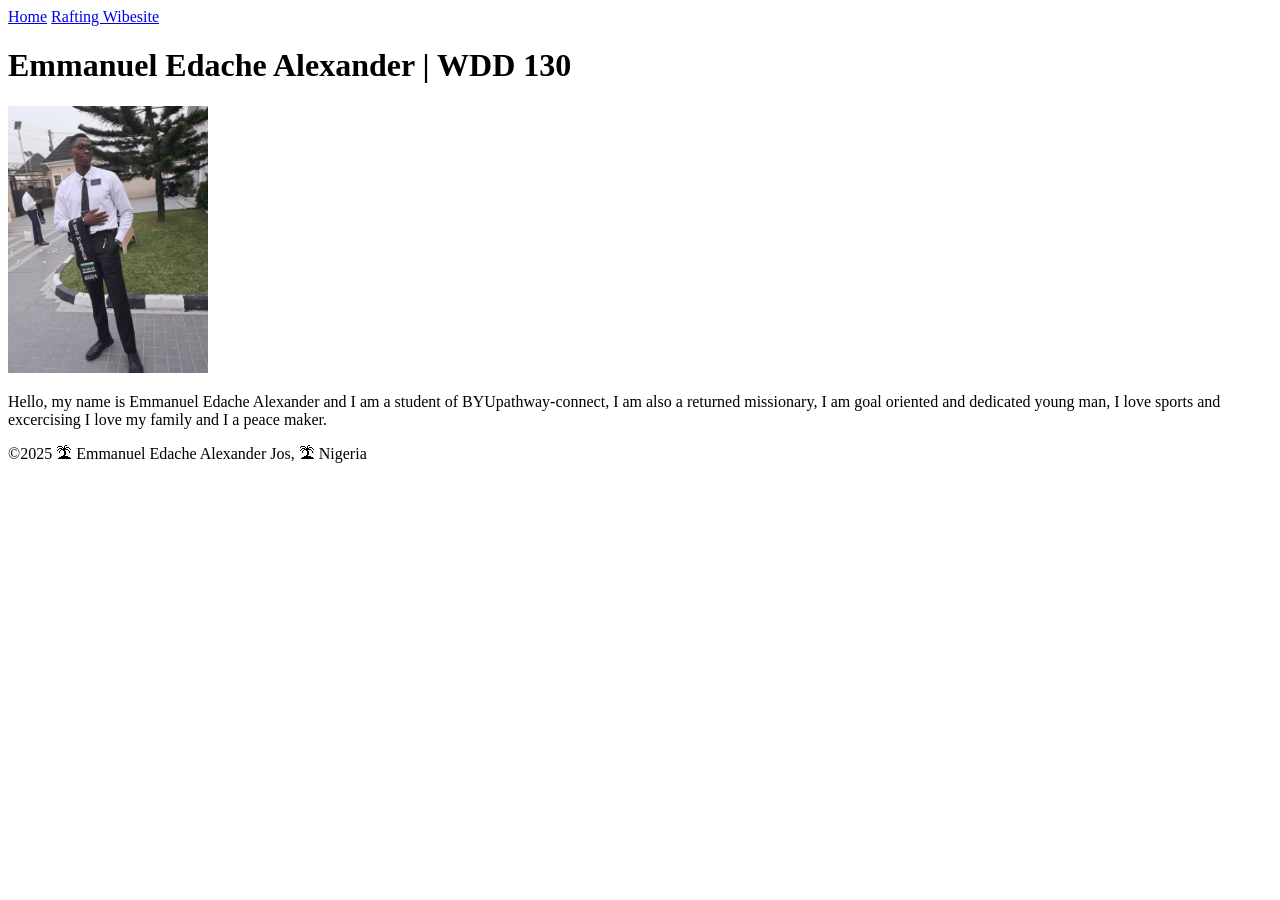
<file: index.HTML>
<!DOCTYPE html>
<html lang="en-US">
    <head>
        <meta charset="utf-8">
        <meta name="viewport" content="width=device-width,initial-scale=1.0">
        <title>Emmanuel Edache exander | WDD 130</title>
    </head>
    <body>
        <header>
            <nav>
                <a href="#">Home</a>
                <a href="wwr/">Rafting Wibesite</a>
            </nav>
        </header>
        <main>
            <h1>Emmanuel Edache Alexander | WDD 130</h1>
            <img src="images/IMG-Emmanuel.png" alt="Hello, my name is Emmanuel Edache Alexander" width="200">
            <p>Hello, my name is Emmanuel Edache Alexander and I am a student of BYUpathway-connect, 
                I am also a returned missionary, I am goal oriented and dedicated young man, I love sports and excercising
                I love my family and I a peace maker.</p>
        </main>
        <footer>
            <p>©2025 🏝 Emmanuel Edache Alexander Jos, 🏝 Nigeria</p>
        </footer>
    </body>
</html>
</file>
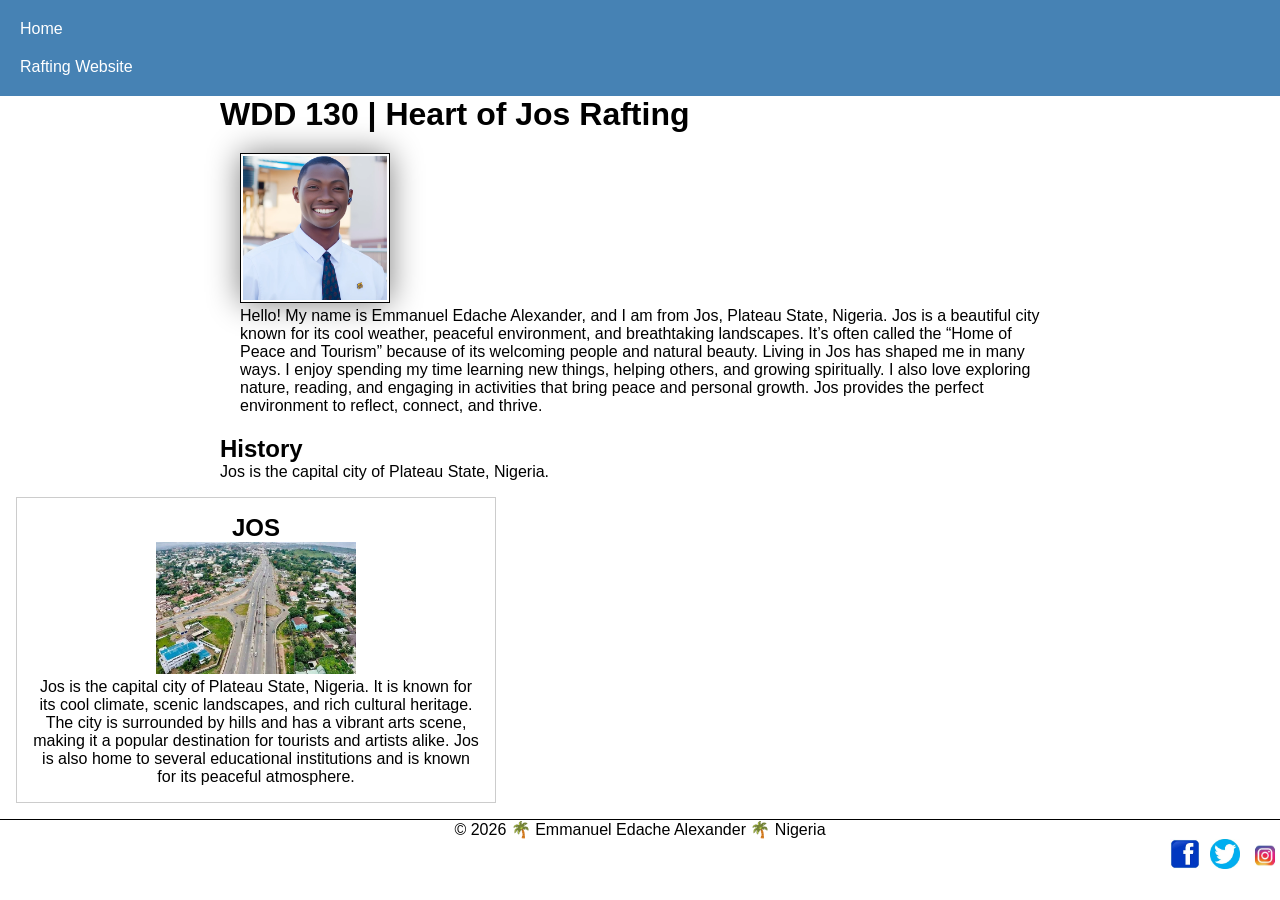
<file: index.html>
<!DOCTYPE html>
<html lang="en-US">

<head>
  <meta charset="utf-8">
  <meta name="viewport" content="width=device-width, initial-scale=1.0">
  <title>WDD 130 | Emmanuel Edache Alexander</title>
  <meta name="description" content="WDD 130 course home page for Emmanuel Edache Alexander.">
  <meta name="author" content="Emmanuel Edache Alexander">
  <link rel="stylesheet" href="styles/styles.css">
</head>

<body>
  <header>
    <nav>
      <a href="#">Home</a>
      <a href="wwr/">Rafting Website</a>
    </nav>
  </header>

  <main>
    <h1>WDD 130 | Heart of Jos Rafting</h1>

    <div class="hero">
      <article>
        <img src="images/profile.webp" alt="Profile picture of Emmanuel Edache Alexander">
        <p> Hello! My name is Emmanuel Edache Alexander, and I am from Jos, Plateau State, Nigeria.
           Jos is a beautiful city known for its cool weather, peaceful environment,
            and breathtaking landscapes. It’s often called the “Home of Peace and Tourism”
             because of its welcoming people and natural beauty. Living in Jos has shaped
              me in many ways. I enjoy spending my time learning new things, helping others,
               and growing spiritually. I also love exploring nature, reading,
                and engaging in activities that bring peace and personal growth.
                 Jos provides the perfect environment to reflect, connect, and thrive. </p>
      </article>
    </div>

    <section>
      <h2>History</h2>
      <p>Jos is the capital city of Plateau State, Nigeria.</p>
    </section>
  </main>

  <aside>
    <h2>JOS</h2>
    <img src="images/jos.webp" alt="A scenic view of Jos city">
    <p> Jos is the capital city of Plateau State, Nigeria. It is known for its cool climate,
       scenic landscapes, and rich cultural heritage. The city is surrounded by hills and has
        a vibrant arts scene, making it a popular destination for tourists and artists alike.
         Jos is also home to several educational institutions and is known for its peaceful atmosphere. </p>
  </aside>

  <footer>
    <p>© 2026 🌴 Emmanuel Edache Alexander 🌴 Nigeria</p>

    <div class="socialmedia">
      <a href="#"><img src="images/facebook.png" alt="Facebook"></a>
      <a href="#"><img src="images/twitter.png" alt="Twitter"></a>
      <a href="#"><img src="images/instagram.png" alt="Instagram"></a>
    </div>
  </footer>
</body>

</html>
</file>
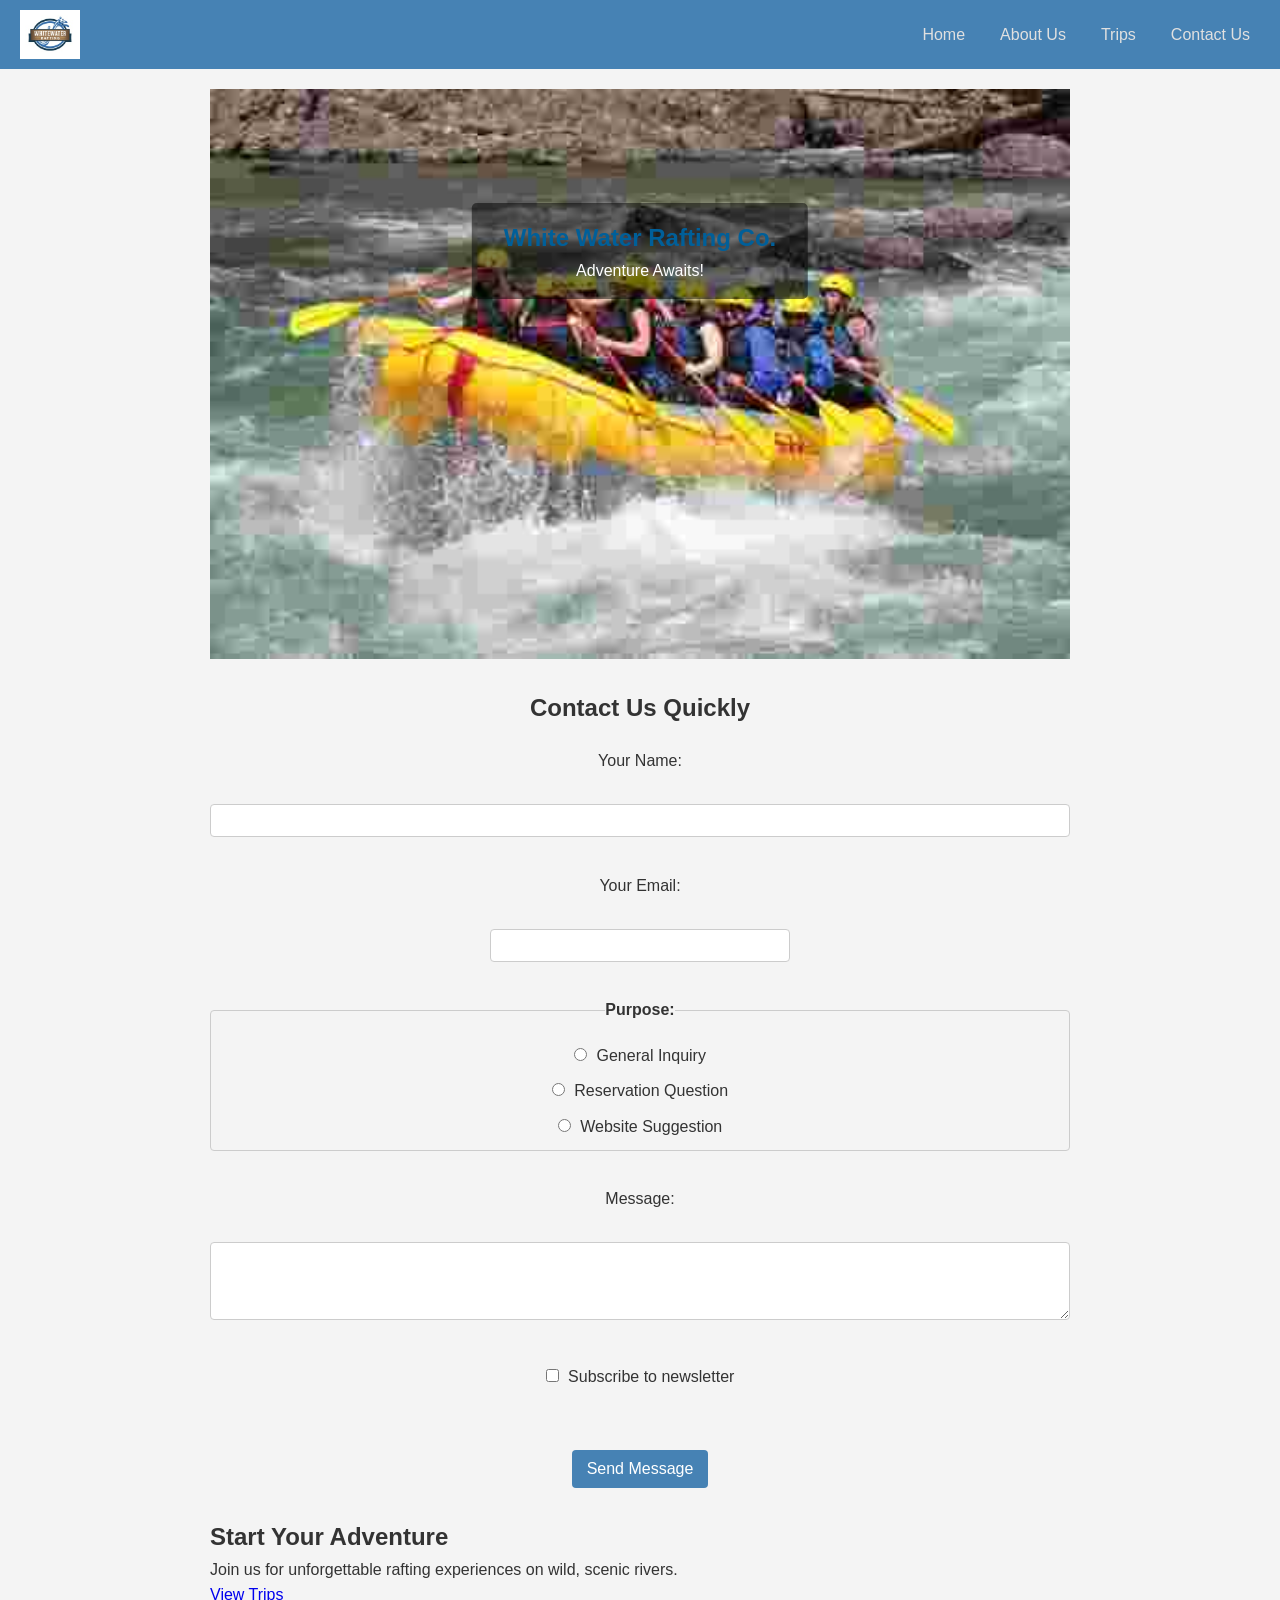
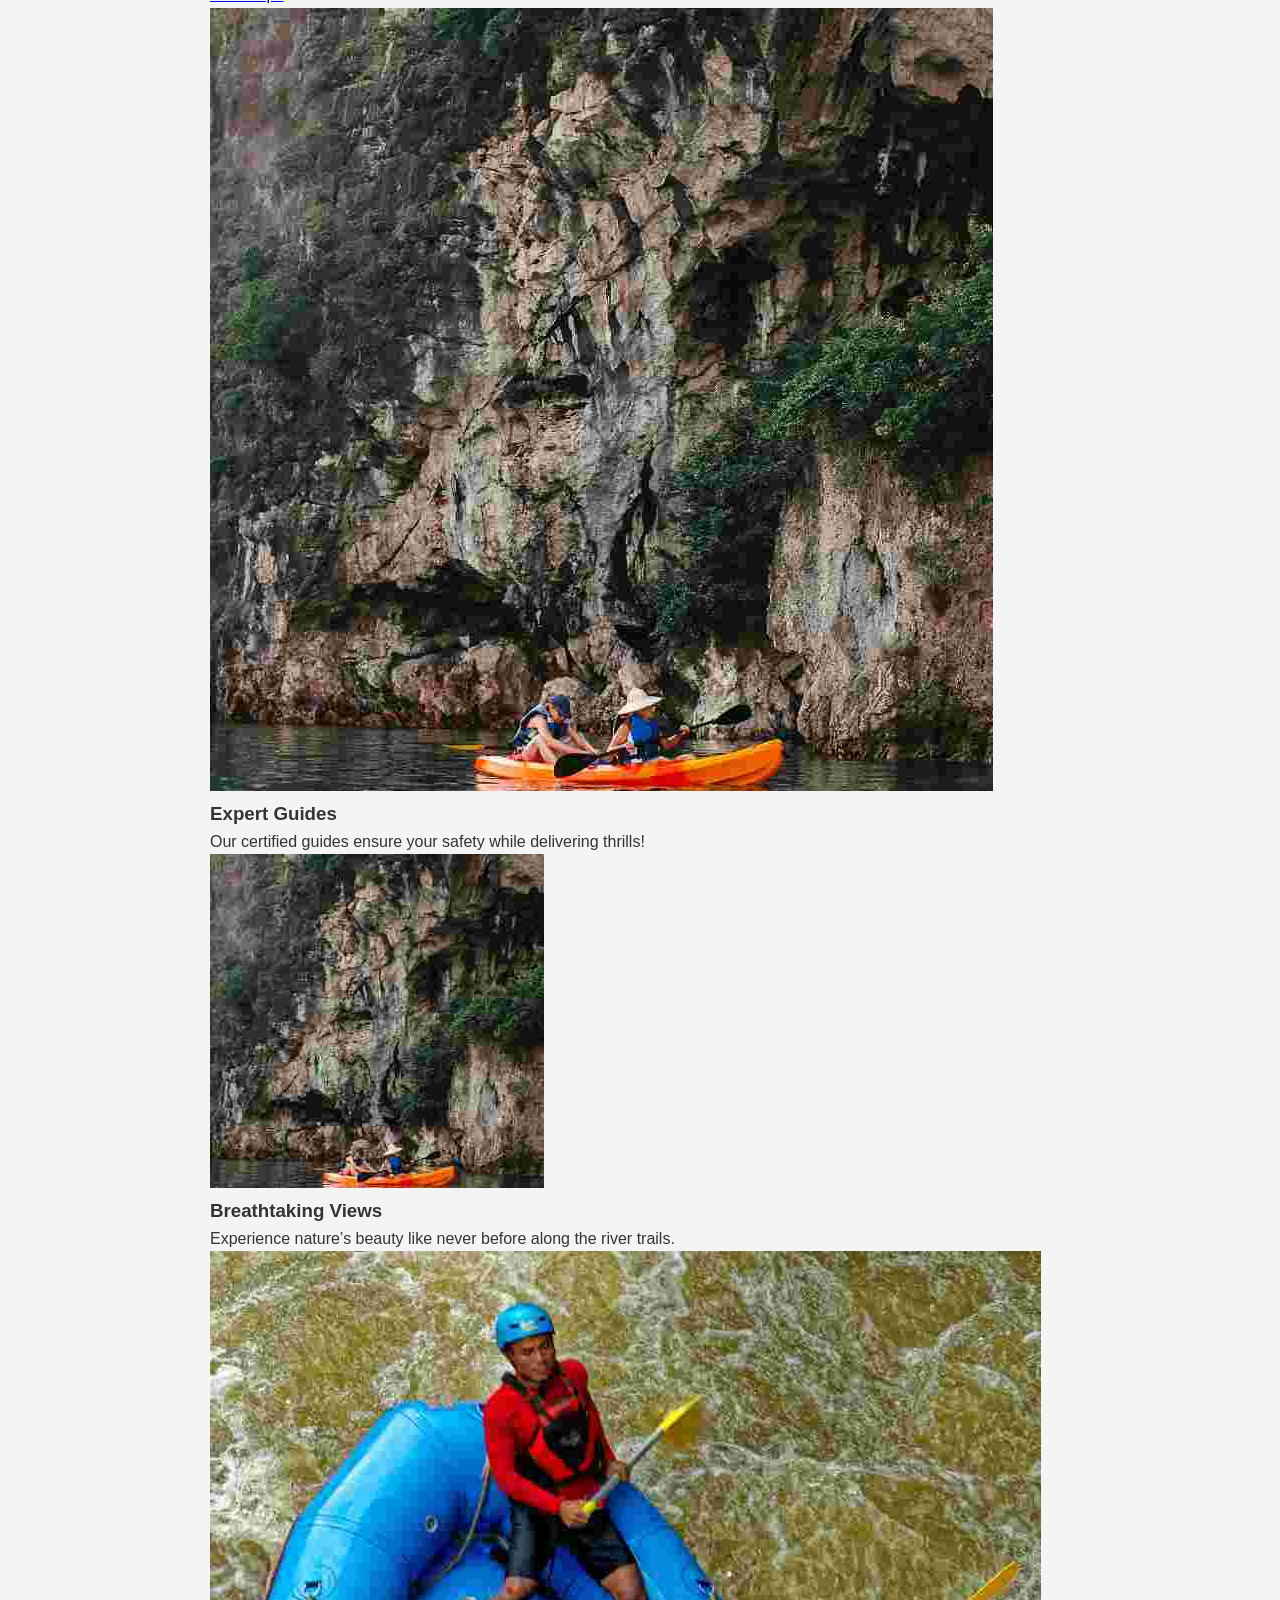
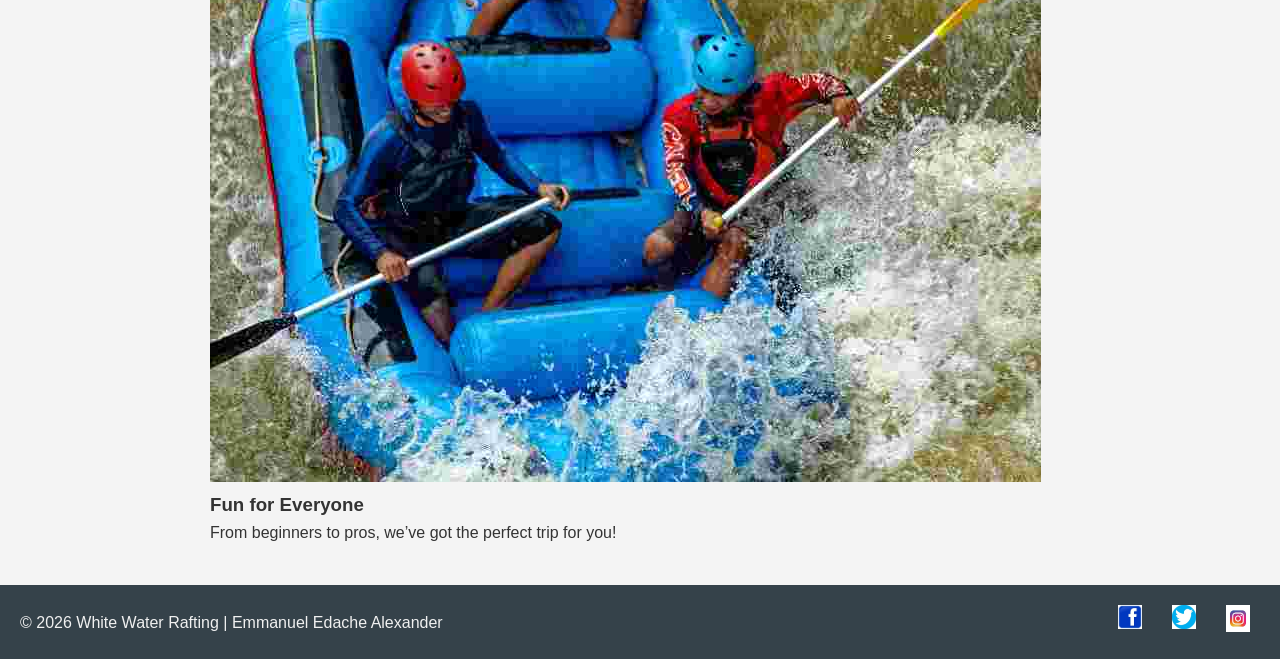
<file: wwr/index.html>
<!DOCTYPE html>
<html lang="en">
<head>
  <meta charset="UTF-8">
  <meta name="description" content="Home page for White Water Rafting Company. Adventure awaits!">
  <meta name="author" content="Emmanuel Edache Alexander">
  <meta name="viewport" content="width=device-width, initial-scale=1.0">

  <!-- FIXED TITLE -->
  <title>Contact Us | White Water Rafting</title>

  <link rel="stylesheet" href="styles/rafting.css">
</head>

<body>
  <header>
    <img src="images/logo.jpg" alt="Rafting Logo">
    <nav>
      <a href="index.html">Home</a>
      <a href="about.html">About Us</a>
      <a href="trips.html">Trips</a>
      <a href="contact.html">Contact Us</a>
    </nav>
  </header>

  <main>
    <!-- HERO -->
    <section class="hero">
      <img src="images/adventure3.jpg" alt="Rafting Adventure">
      <div>
        <h1>White Water Rafting Co.</h1>
        <p>Adventure Awaits!</p>
      </div>
    </section>

    <!-- REQUIRED FORM (FIXED) -->
    <section class="newsletter">
      <h2>Contact Us Quickly</h2>
      <form>
        <label for="name">Your Name:</label><br>
        <input type="text" id="name" name="name" required><br><br>

        <label for="email">Your Email:</label><br>
        <input type="email" id="email" name="email" required><br><br>

        <fieldset>
          <legend>Purpose:</legend>
          <label><input type="radio" id="general" name="purpose" value="General Inquiry" required> General Inquiry</label>
          <label><input type="radio" id="reservation" name="purpose" value="Reservation Question"> Reservation Question</label>
          <label><input type="radio" id="suggestion" name="purpose" value="Website Suggestion"> Website Suggestion</label>
        </fieldset><br>

        <label for="message">Message:</label><br>
        <textarea id="message" name="message" rows="4" required></textarea><br><br>

        <label>
          <input type="checkbox" id="subscribe" name="subscribe">
          Subscribe to newsletter
        </label><br><br>

        <button type="submit">Send Message</button>
      </form>
    </section>

    <!-- CTA -->
    <section class="cta">
      <h2>Start Your Adventure</h2>
      <p>Join us for unforgettable rafting experiences on wild, scenic rivers.</p>
      <a href="trips.html" class="cta-button">View Trips</a>
    </section>

    <!-- GRID INFO -->
    <section class="grid-info">
      <div>
        <img src="images/rafting1.jpg" alt="Rafting Team">
        <h3>Expert Guides</h3>
        <p>Our certified guides ensure your safety while delivering thrills!</p>
      </div>
      <div>
        <img src="images/adventure5.jpg" alt="River Experience">
        <h3>Breathtaking Views</h3>
        <p>Experience nature’s beauty like never before along the river trails.</p>
      </div>
      <div>
        <img src="images/rafting3.jpg" alt="Family Fun">
        <h3>Fun for Everyone</h3>
        <p>From beginners to pros, we’ve got the perfect trip for you!</p>
      </div>
    </section>
  </main>

  <footer>
    <p>&copy; 2026 White Water Rafting | Emmanuel Edache Alexander</p>

    <nav class="socialmedia">
      <a href="#"><img src="images/facebook.png" alt="Facebook"></a>
      <a href="#"><img src="images/twitter.png" alt="Twitter"></a>
      <a href="#"><img src="images/instagram.png" alt="Instagram"></a>
    </nav>
  </footer>
</body>
</html>
</file>
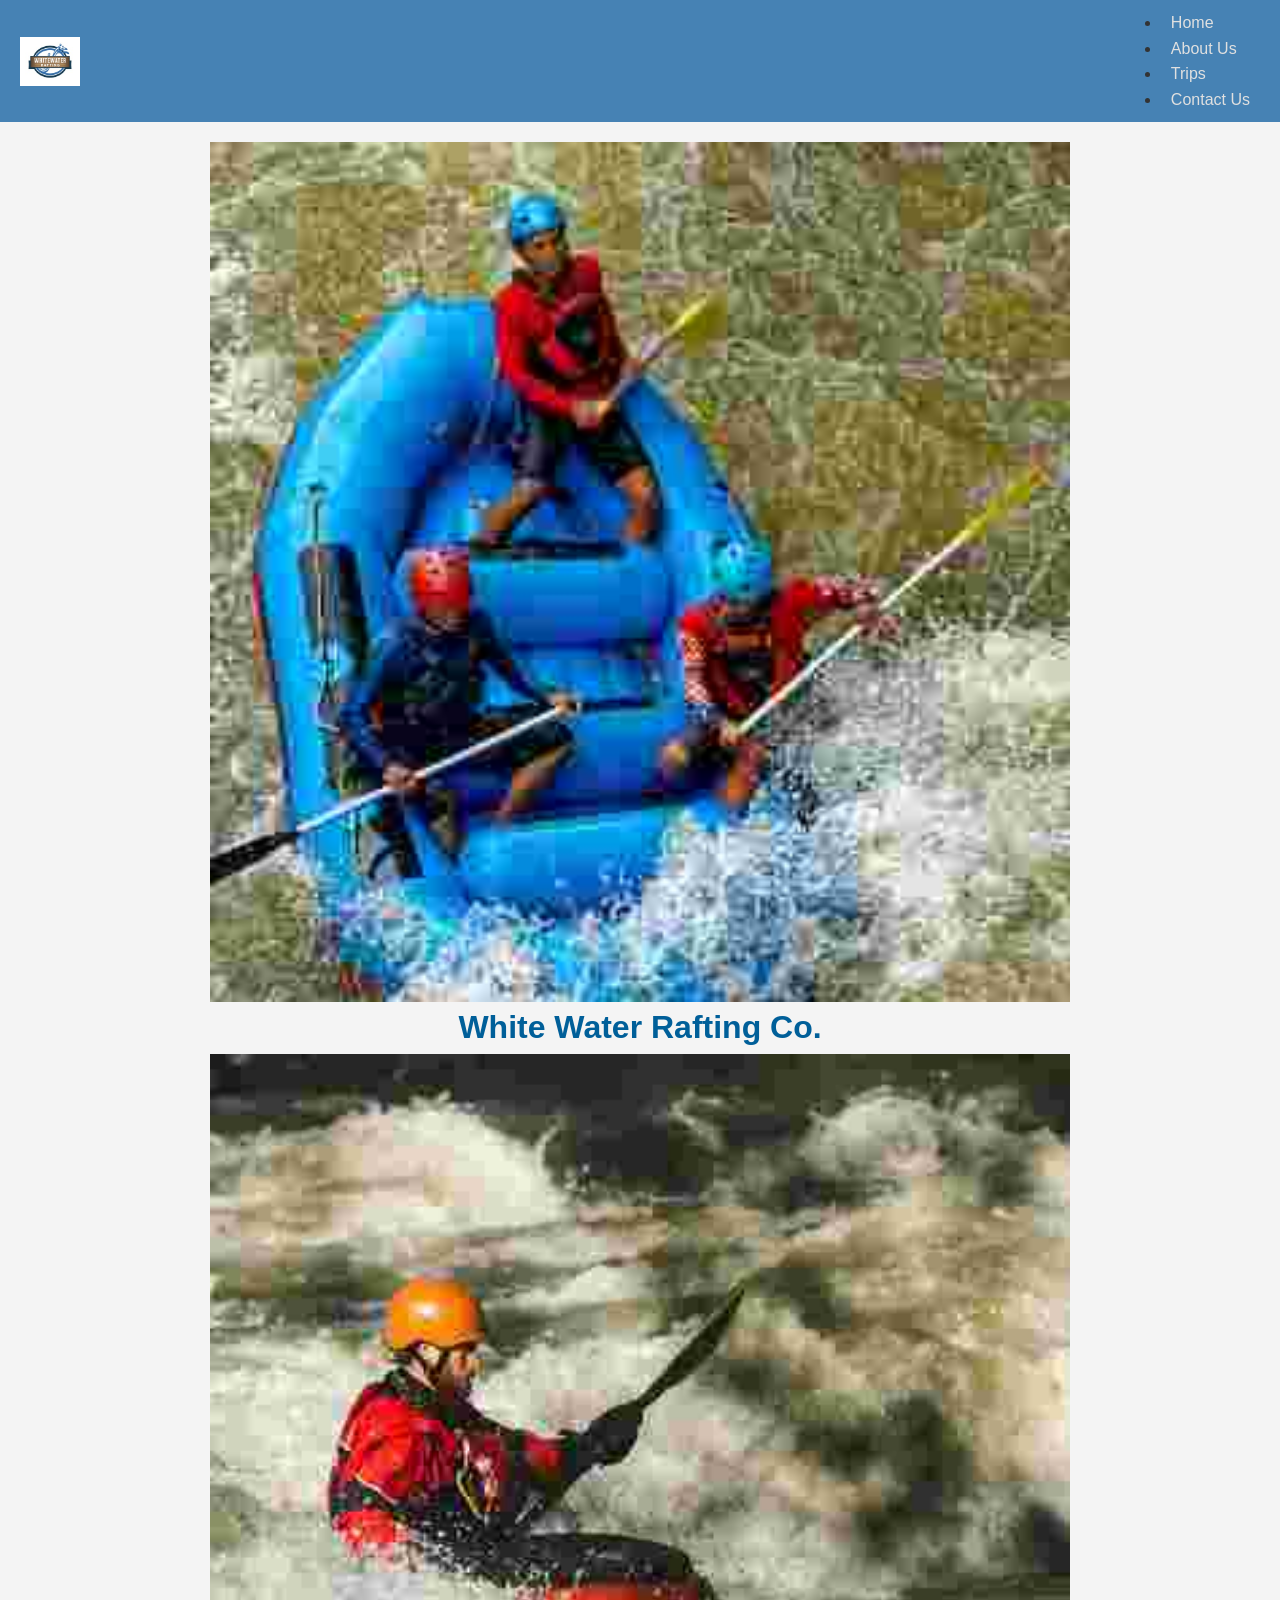
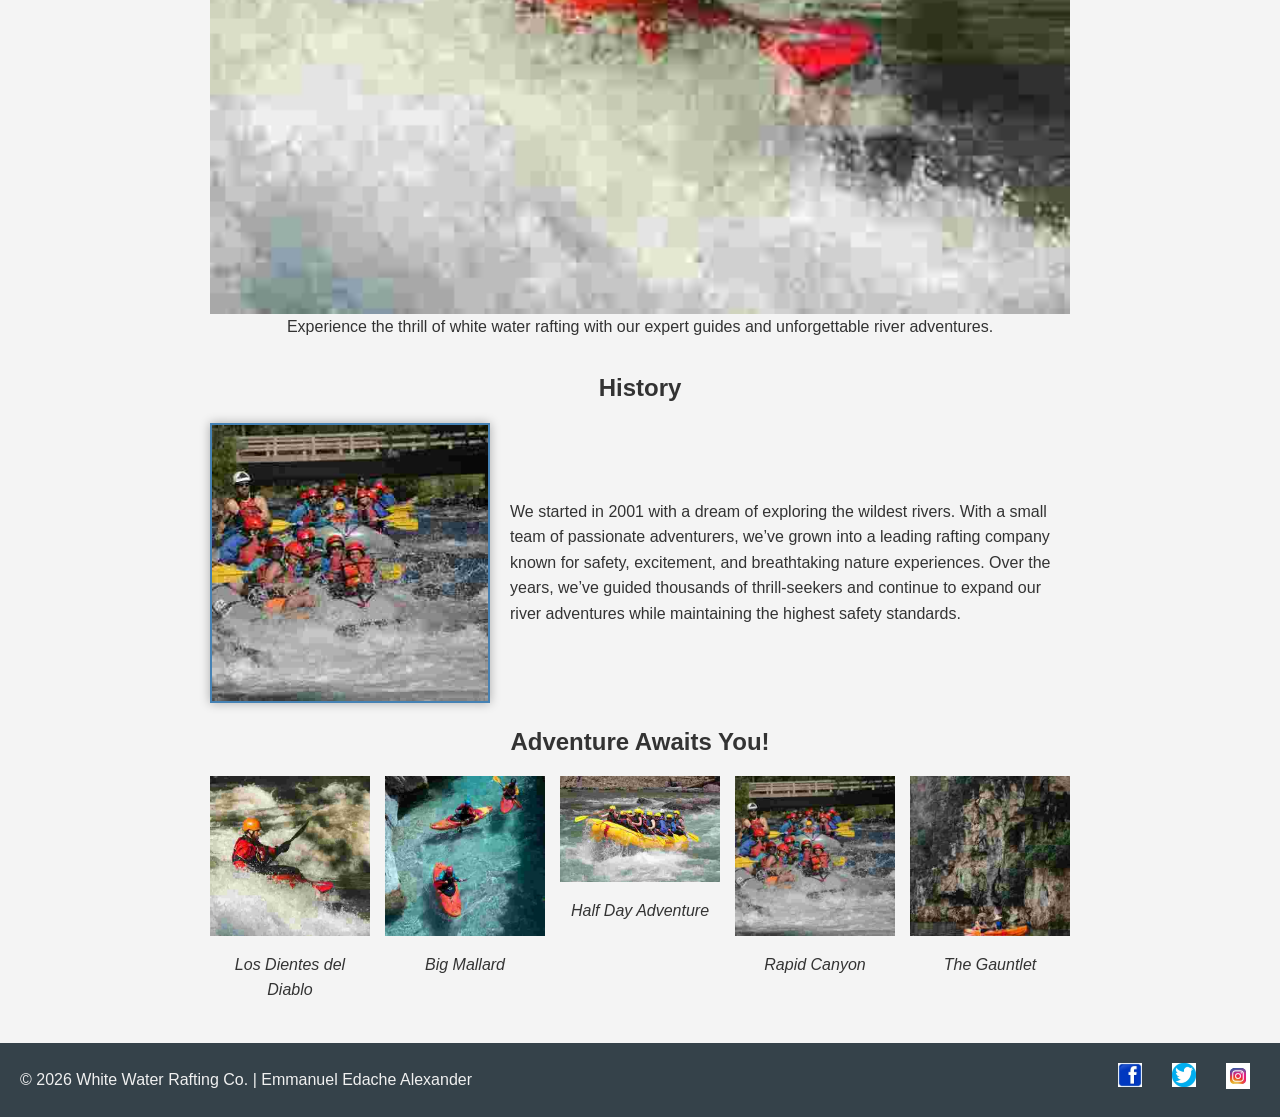
<file: wwr/about.html>
<!DOCTYPE html>
<html lang="en-US">

<head>
  <meta charset="UTF-8">
  <meta name="viewport" content="width=device-width, initial-scale=1.0">

  <title>About Us - White Water Rafting Co.</title>

  <meta name="description"
    content="Learn about White Water Rafting Co., our history, and the exciting adventures we offer on thrilling rivers.">
  <meta name="author" content="Emmanuel Edache Alexander">

  <link rel="stylesheet" href="styles/rafting.css">
</head>

<body>

  <header>
    <img src="images/logo.jpg" alt="Rafting Logo">
    <nav>
      <ul>
        <li><a href="index.html">Home</a></li>
        <li><a href="about.html">About Us</a></li>
        <li><a href="trips.html">Trips</a></li>
        <li><a href="contact.html">Contact Us</a></li>
      </ul>
    </nav>
  </header>

  <main>

    <!-- HERO SECTION -->
    <div class="hero">
      <img src="images/adventure4.jpg" alt="Rafting Experience">
      <h1>White Water Rafting Co.</h1>

      <article>
        <img src="images/adventure1.jpg" alt="Rafting Experience">
        <p>Experience the thrill of white water rafting with our expert guides and unforgettable river adventures.</p>
      </article>
    </div>
    <section class="history">
      <h2>History</h2>
      <div class="history-content">
        <img src="images/history.jpg" alt="Rafting Team">
        <p>We started in 2001 with a dream of exploring the wildest rivers.
          With a small team of passionate adventurers, we’ve grown into a leading rafting
          company known for safety, excitement, and breathtaking nature experiences.
          Over the years, we’ve guided thousands of thrill-seekers
          and continue to expand our river adventures while maintaining the highest safety standards.</p>
      </div>
    </section>

    <!-- ADVENTURES SECTION -->
    <section class="adventures">
      <h2>Adventure Awaits You!</h2>

      <figure>
        <img src="images/adventure1.jpg" alt="Los Dientes del Diablo rafting trip">
        <figcaption>Los Dientes del Diablo</figcaption>
      </figure>

      <figure>
        <img src="images/adventure2.jpg" alt="Big Mallard rafting trip">
        <figcaption>Big Mallard</figcaption>
      </figure>

      <figure>
        <img src="images/adventure3.jpg" alt="Half Day Adventure rafting trip">
        <figcaption>Half Day Adventure</figcaption>
      </figure>

      <figure>
        <img src="images/history.jpg" alt="Rafting Team">
        <figcaption>Rapid Canyon</figcaption>
      </figure>

      <figure>
        <img src="images/adventure5.jpg" alt="The Gauntlet rafting trip">
        <figcaption>The Gauntlet</figcaption>
      </figure>
    </section>

  </main>

  <footer>
    <p>&copy; 2026 White Water Rafting Co. | Emmanuel Edache Alexander</p>

    <nav class="socialmedia">
      <a href="#"><img src="images/facebook.png" alt="Facebook icon"></a>
      <a href="#"><img src="images/twitter.png" alt="Twitter icon"></a>
      <a href="#"><img src="images/instagram.png" alt="Instagram icon"></a>
    </nav>
  </footer>

</body>

</html>
</file>
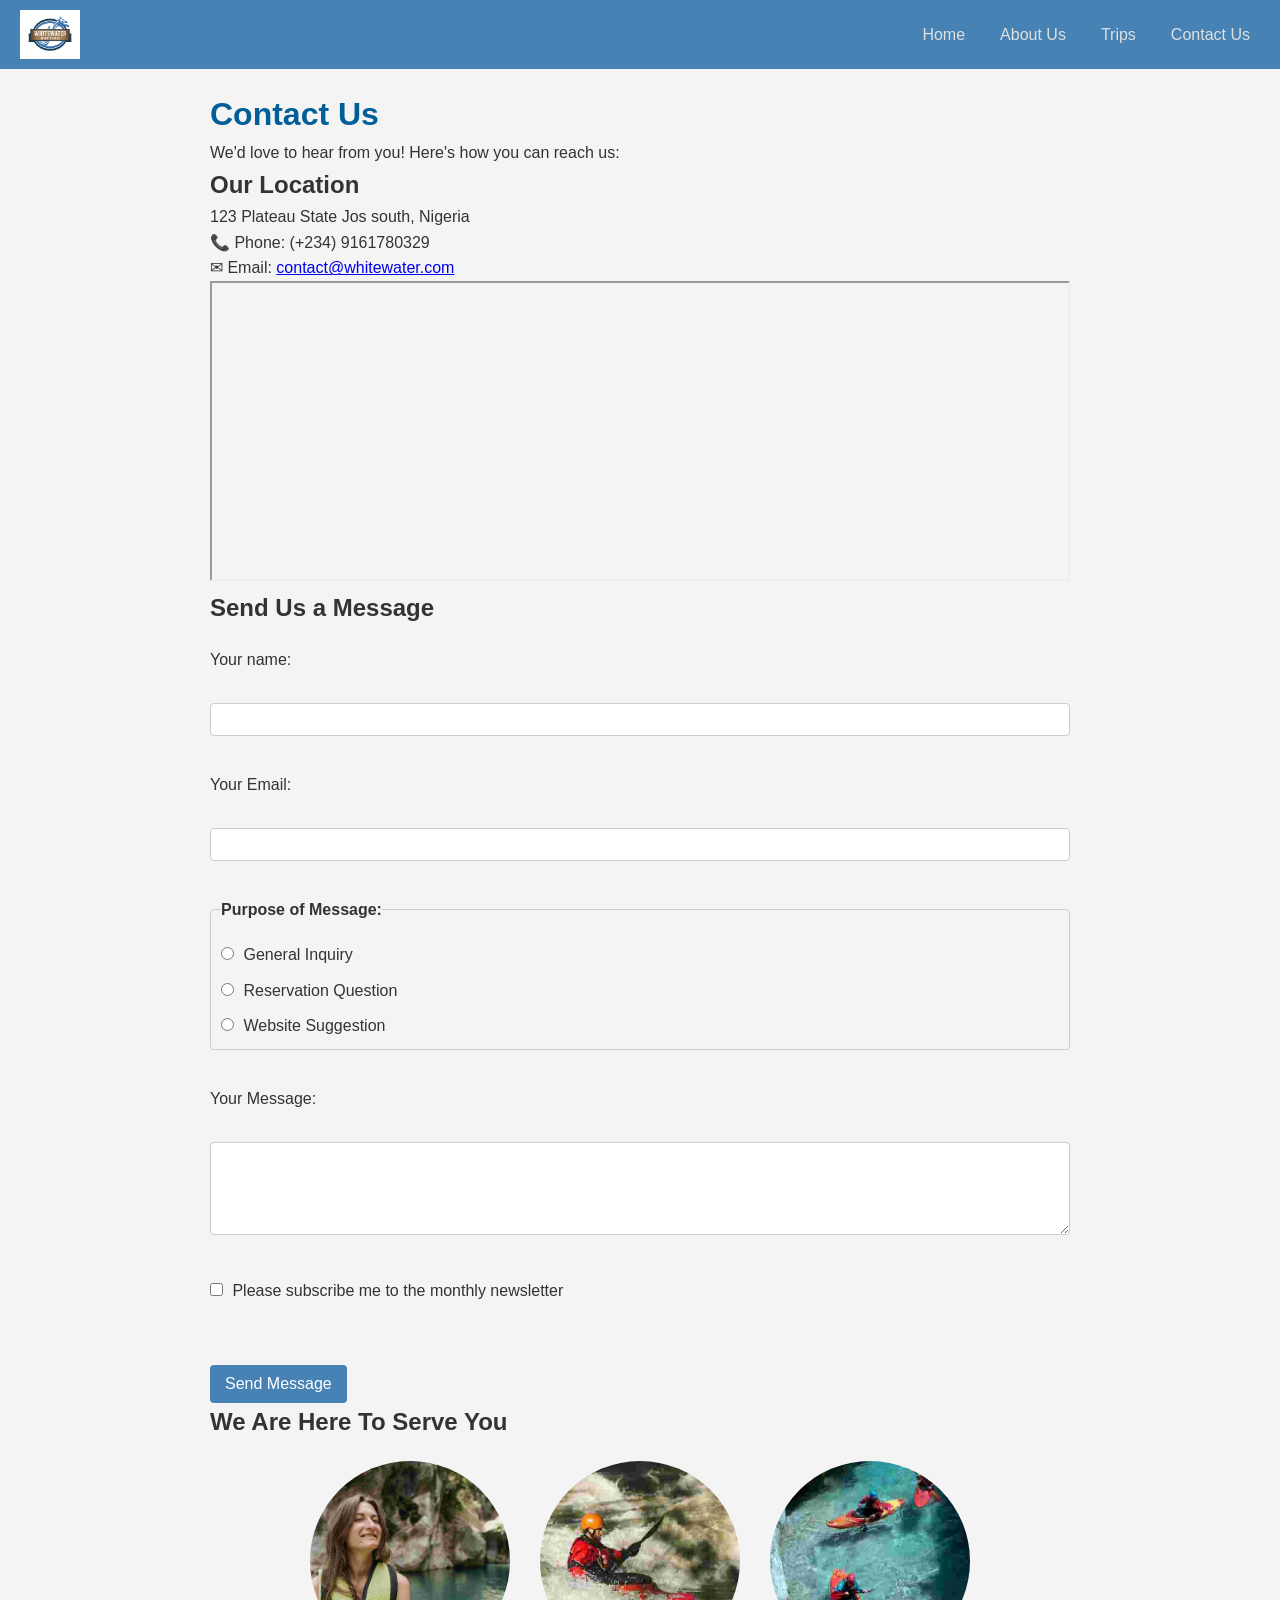
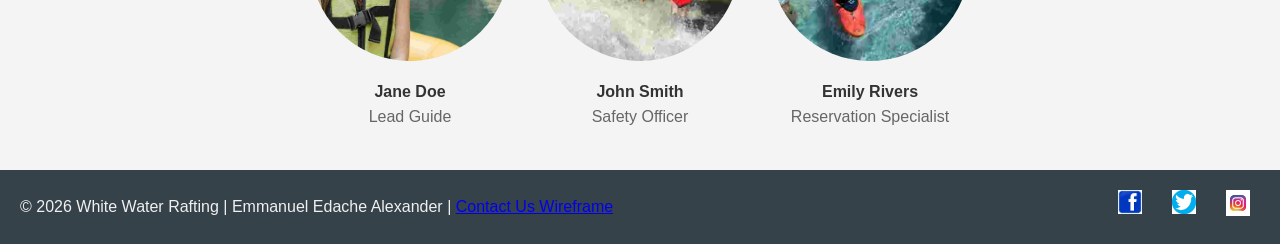
<file: wwr/contact.html>
<!DOCTYPE html>
<html lang="en">

<head>
  <meta charset="UTF-8">
  <meta name="description"
    content="Contact White Water Rafting Co. for reservations, questions, or suggestions. Find our address, phone, email, and a contact form.">
  <meta name="author" content="Emmanuel Edache Alexander">
  <meta name="viewport" content="width=device-width, initial-scale=1.0">
  <title>Contact Us - White Water Rafting</title>
  <link rel="stylesheet" href="styles/rafting.css">
</head>

<body>
  <header>
    <img src="images/logo.jpg" alt="Rafting Site Logo">
    <nav>
      <a href="index.html">Home</a>
      <a href="about.html">About Us</a>
      <a href="trips.html">Trips</a>
      <a href="contact.html">Contact Us</a>
    </nav>
  </header>

  <main>
    <h1>Contact Us</h1>
    <p>We'd love to hear from you! Here's how you can reach us:</p>

    <section>
      <h2>Our Location</h2>
      <p>123 Plateau State Jos south, Nigeria</p>
      <p>📞 Phone: (+234) 9161780329</p>
      <p>✉ Email: <a href="mailto:contact@whitewater.com">contact@whitewater.com</a></p>
      <iframe
        src="https://www.google.com/maps/embed?pb=!1m18!1m12!1m3!1d3971.0123456789!2d8.8901234!3d9.8965432!2m3!1f0!2f0!3f0!3m2!1i1024!2i768!4f13.1!3m3!1m2!1s0x104d123456789abc%3A0xabcdef1234567890!2sJos%2C%20Nigeria!5e0!3m2!1sen!2sng!4v1620000000000!5m2!1sen!2sng"
        width="100%" height="300" allowfullscreen="" loading="lazy"></iframe>
    </section>

    <section>
      <h2>Send Us a Message</h2>
      <form>
        <label for="name">Your name:</label><br>
        <input type="text" id="name" name="name" required><br><br>

        <label for="email">Your Email:</label><br>
        <input type="email" id="email" name="email" required><br><br>

        <fieldset>
          <legend>Purpose of Message:</legend>
          <label><input type="radio" id="general" name="purpose" value="General Inquiry" required> General Inquiry</label>
          <label><input type="radio" id="reservation" name="purpose" value="Reservation Question"> Reservation Question</label>
          <label><input type="radio" id="suggestion" name="purpose" value="Website Suggestion"> Website Suggestion</label>
        </fieldset><br>

        <label for="message">Your Message:</label><br>
        <textarea id="message" name="message" rows="5" required></textarea><br><br>

        <label>
          <input type="checkbox" id="subscribe" name="subscribe">
          Please subscribe me to the monthly newsletter
        </label><br><br>

        <button type="submit">Send Message</button>
      </form>
    </section>

    <section>
      <h2>We Are Here To Serve You</h2>
      <div class="employee-profiles">
        <figure>
          <img src="images/happy-client.jpg" alt="Jane Doe - Lead Guide">
          <figcaption>Jane Doe<br><span>Lead Guide</span></figcaption>
        </figure>
        <figure>
          <img src="images/adventure1.jpg" alt="John Smith - Safety Officer">
          <figcaption>John Smith<br><span>Safety Officer</span></figcaption>
        </figure>
        <figure>
          <img src="images/adventure2.jpg" alt="Emily Rivers - Reservation Specialist">
          <figcaption>Emily Rivers<br><span>Reservation Specialist</span></figcaption>
        </figure>
      </div>
    </section>
  </main>

  <footer>
    <p>
      &copy; 2026 White Water Rafting | Emmanuel Edache Alexander |
      <a href="images/contact-wireframe.png" target="_blank">Contact Us Wireframe</a>
    </p>

    <nav class="socialmedia">
      <a href="#"><img src="images/facebook.png" alt="Facebook"></a>
      <a href="#"><img src="images/twitter.png" alt="Twitter"></a>
      <a href="#"><img src="images/instagram.png" alt="Instagram"></a>
    </nav>
  </footer>
</body>

</html>
</file>
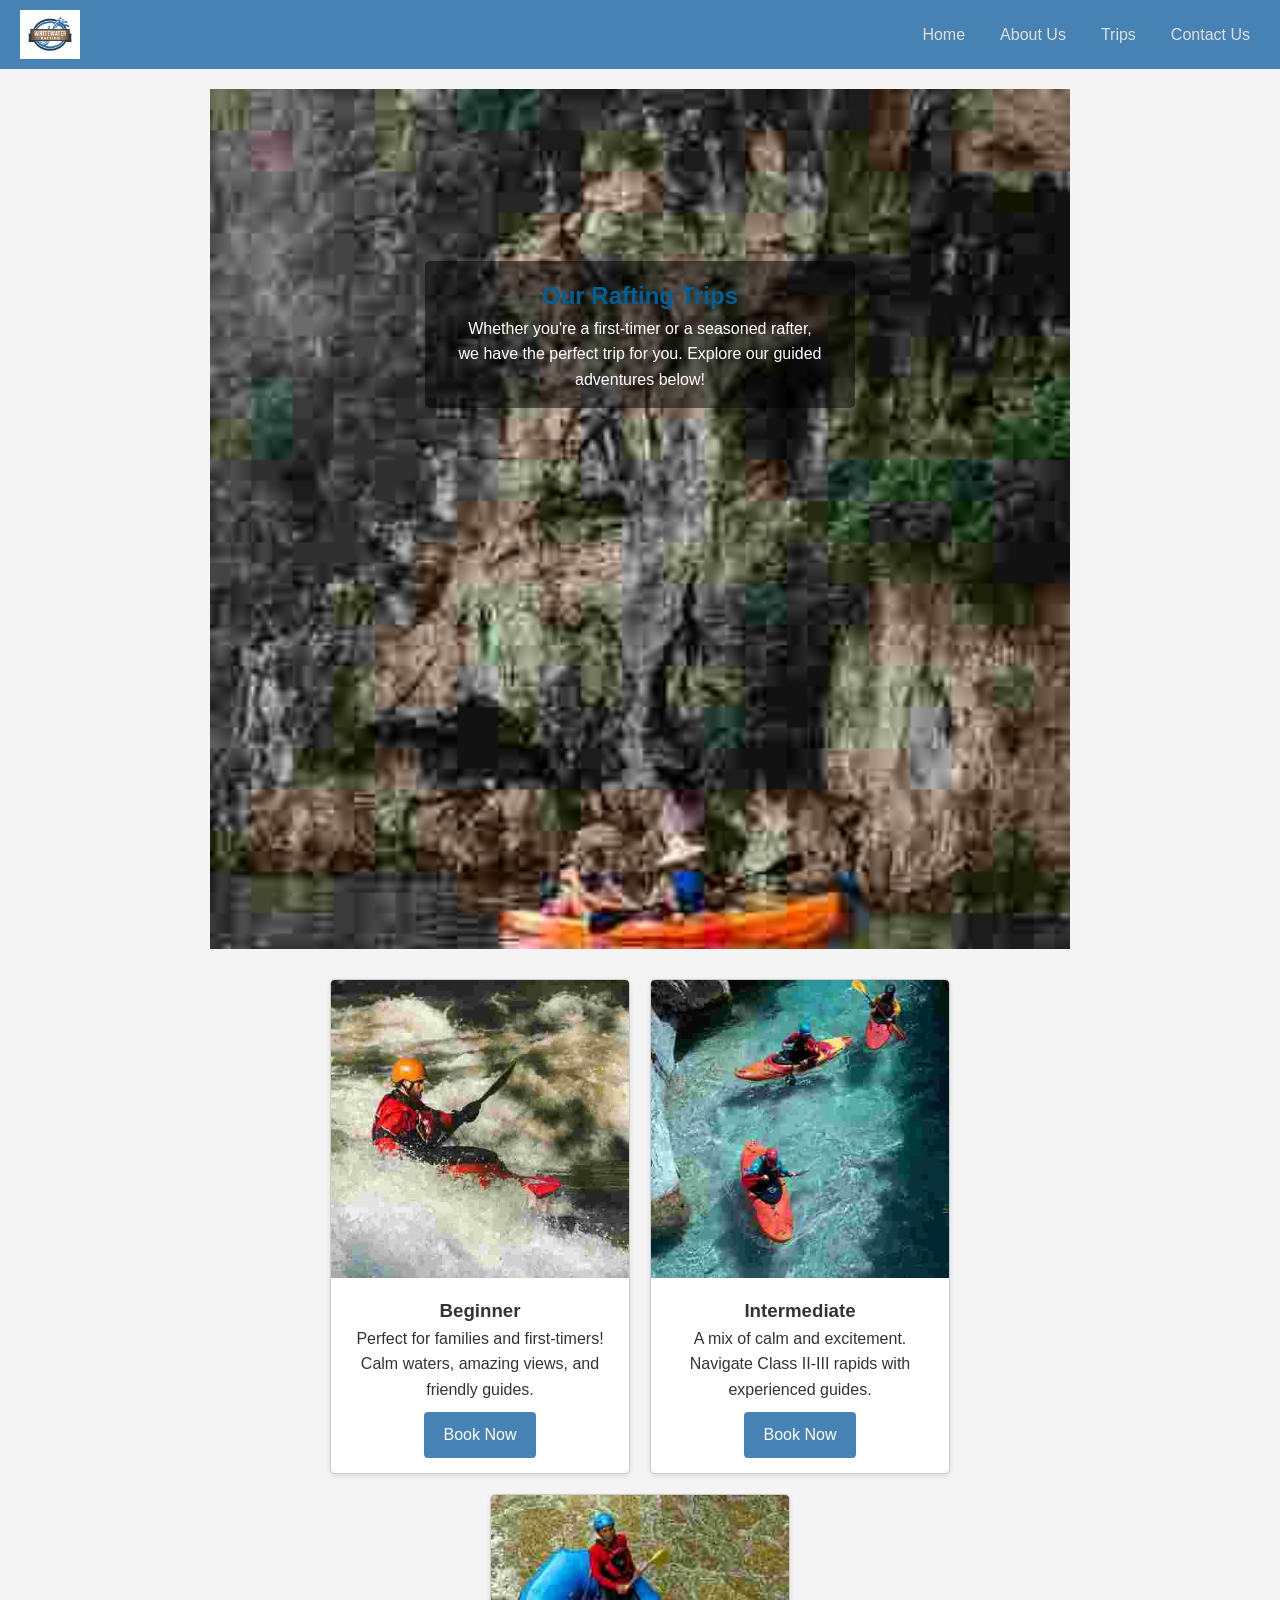
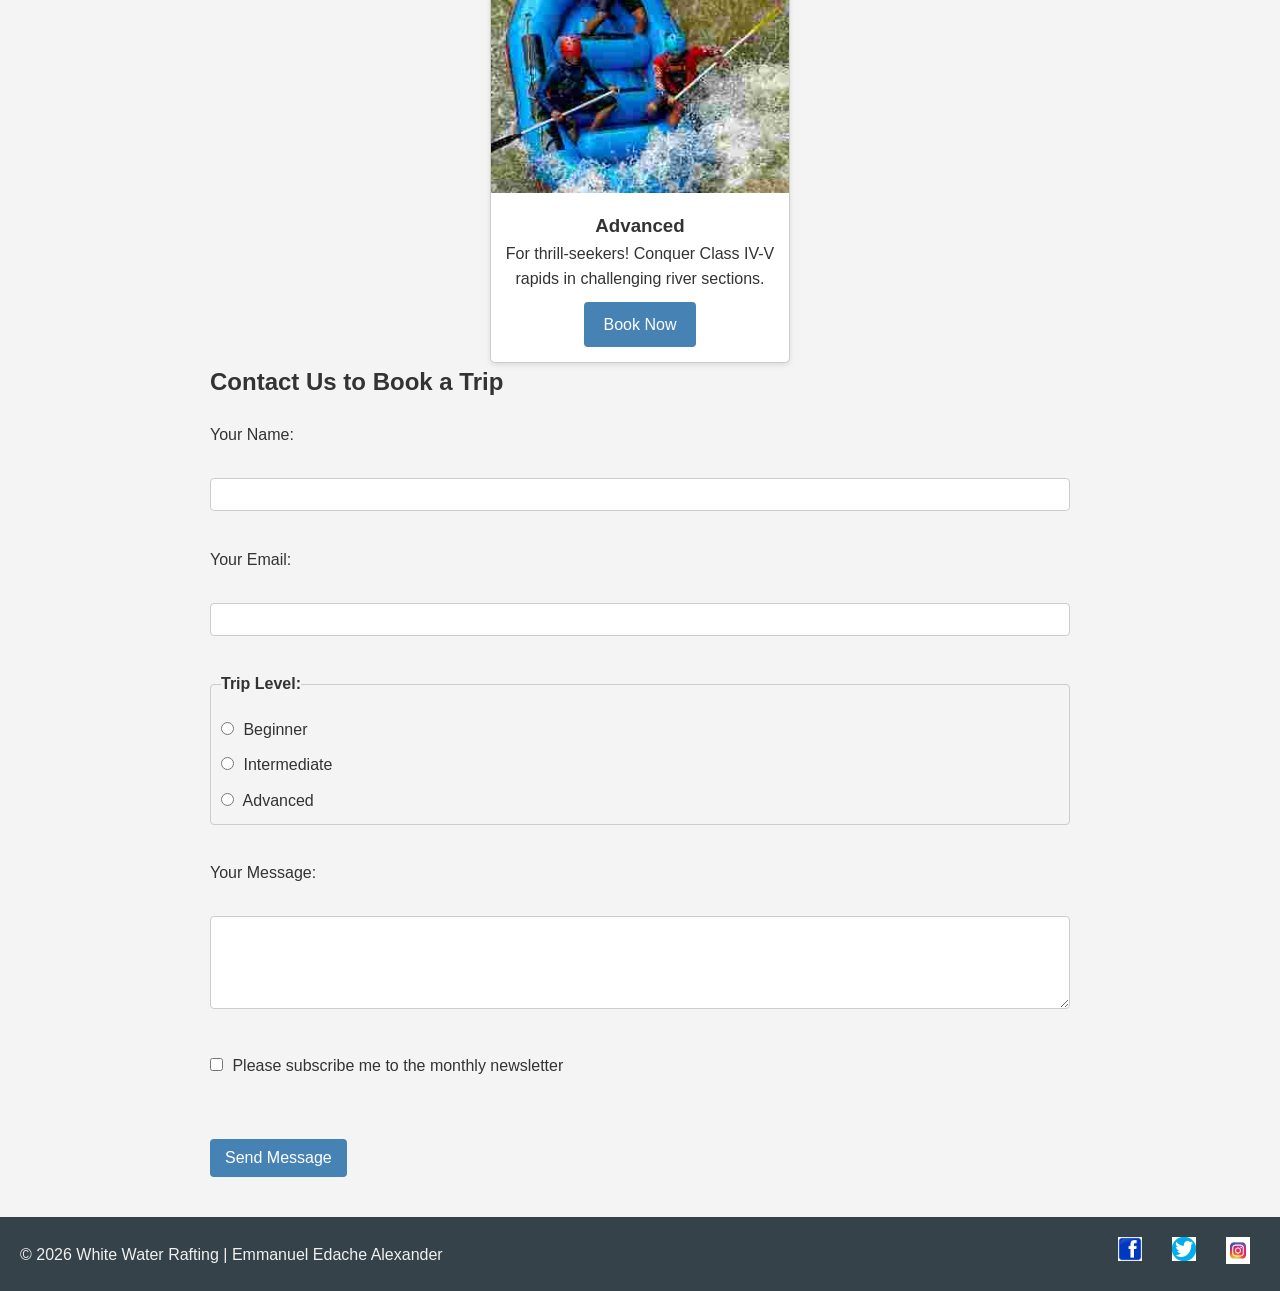
<file: wwr/trips.html>
<!DOCTYPE html>
<html lang="en">
<head>
  <meta charset="UTF-8">
  <meta name="description" content="Contact Us for White Water Rafting trips, adventures, and bookings.">
  <meta name="author" content="Emmanuel Edache Alexander">
  <meta name="viewport" content="width=device-width, initial-scale=1.0">
  <title>Contact Us | White Water Rafting</title>
  <link rel="stylesheet" href="styles/rafting.css">
</head>
<body>
  <!-- HEADER -->
  <header>
    <img src="images/logo.jpg" alt="Rafting Logo">
    <nav>
      <a href="index.html">Home</a>
      <a href="about.html">About Us</a>
      <a href="trips.html">Trips</a>
      <a href="contact.html">Contact Us</a>
    </nav>
  </header>

  <!-- MAIN CONTENT -->
  <main>
    <!-- HERO SECTION -->
    <section class="trips-hero">
      <img src="images/adventure5.jpg" alt="Rafting Adventure">
      <div>
        <h1>Our Rafting Trips</h1>
        <p>Whether you're a first-timer or a seasoned rafter, we have the perfect trip for you. Explore our guided adventures below!</p>
      </div>
    </section>

    <!-- TRIPS LIST -->
    <section class="trips-list">
      <div class="trip-card">
        <img src="images/adventure1.jpg" alt="Beginner Rafting">
        <h3>Beginner</h3>
        <p>Perfect for families and first-timers! Calm waters, amazing views, and friendly guides.</p>
        <a href="contact.html" class="cta-button">Book Now</a>
      </div>
      <div class="trip-card">
        <img src="images/adventure2.jpg" alt="Intermediate Rafting">
        <h3>Intermediate</h3>
        <p>A mix of calm and excitement. Navigate Class II-III rapids with experienced guides.</p>
        <a href="contact.html" class="cta-button">Book Now</a>
      </div>
      <div class="trip-card">
        <img src="images/adventure4.jpg" alt="Advanced Rafting">
        <h3>Advanced</h3>
        <p>For thrill-seekers! Conquer Class IV-V rapids in challenging river sections.</p>
        <a href="contact.html" class="cta-button">Book Now</a>
      </div>
    </section>

    <!-- AUDIT COMPLIANT FORM -->
    <section>
      <h2>Contact Us to Book a Trip</h2>
      <form>
        <label for="name">Your Name:</label><br>
        <input type="text" id="name" name="name" required><br><br>

        <label for="email">Your Email:</label><br>
        <input type="email" id="email" name="email" required><br><br>

        <fieldset>
          <legend>Trip Level:</legend>
          <label><input type="radio" id="beginner" name="trip-level" value="Beginner" required> Beginner</label>
          <label><input type="radio" id="intermediate" name="trip-level" value="Intermediate"> Intermediate</label>
          <label><input type="radio" id="advanced" name="trip-level" value="Advanced"> Advanced</label>
        </fieldset><br>

        <label for="message">Your Message:</label><br>
        <textarea id="message" name="message" rows="5" required></textarea><br><br>

        <label>
          <input type="checkbox" id="subscribe" name="subscribe">
          Please subscribe me to the monthly newsletter
        </label><br><br>

        <button type="submit">Send Message</button>
      </form>
    </section>
  </main>

  <!-- FOOTER -->
  <footer>
    <p>&copy; 2026 White Water Rafting | Emmanuel Edache Alexander</p>
    <nav class="socialmedia">
      <a href="#"><img src="images/facebook.png" alt="Facebook"></a>
      <a href="#"><img src="images/twitter.png" alt="Twitter"></a>
      <a href="#"><img src="images/instagram.png" alt="Instagram"></a>
    </nav>
  </footer>
</body>
</html>
</file>
<file: styles/styles.css>
/* Universal reset */
* {
    margin: 0;
    padding: 0;
    box-sizing: border-box;
}

/* Body */
body {
    font-family: Arial, sans-serif;
}

/* NAV (REQUIRED) */
nav {
    background-color: steelblue;
    padding: 10px;
}

nav a {
    display: block;
    color: white;
    padding: 10px;
    text-decoration: none;
}

/* MAIN (REQUIRED) */
main {
    max-width: 840px;
    margin: 0 auto;
}

/* HERO */
.hero {
    padding: 20px;
}

/* MAIN IMAGES (REQUIRED) */
main img {
    width: 150px;
    height: auto;
    border: 1px solid black;
    padding: 2px;
    box-shadow: 0 0 30px gray;
}

/* Aside */
 aside
  { 
    width: 30em; margin: 1em; border: 1px solid rgba(0,0,0,0.2);
    padding: 1em; background-color: var(--aside-bg); 
    text-align:center;
 }
 aside img {
    width: 200px; height: auto;
 }

/* PARAGRAPH (REQUIRED EXACT) */
p {
    padding: 0;
}

/* FOOTER (REQUIRED) */
footer {
    margin-top: 15px;
    border-top: 1px solid black;
    text-align: center;
}

/* SOCIAL MEDIA */
.socialmedia {
    display: flex;
    justify-content: flex-end;
    gap: 10px;
}

.socialmedia img {
    width: 30px;
}
</file>
<file: wwr/styles/rafting.css>
/* ================= UNIVERSAL RESET ================= */
* {
    margin: 0;
    padding: 0;
    box-sizing: border-box;
}

/* ================= VARIABLES ================= */
:root {
    --primary-color: steelblue;
    --accent-color: #35424a;
    --text-color: #333;
    --light-bg: #f4f4f4;
    --nav-text: #e0e0e0;
    --footer-text: #f0f0f0;
    --h1-color: #005f99;
}

/* ================= BODY ================= */
body {
    font-family: Arial, sans-serif;
    line-height: 1.6;
    background-color: var(--light-bg);
    color: var(--text-color);
}

h1 {
    color: var(--h1-color);
}

/* ================= HEADER ================= */
header {
    display: flex;
    align-items: center;
    justify-content: space-between;
    background: var(--primary-color);
    padding: 10px 20px;
}

header img {
    width: 60px;
}

header nav {
    display: flex;
    gap: 15px;
}

nav a {
    color: var(--nav-text);
    text-decoration: none;
    padding: 10px;
}

/* ================= MAIN ================= */
main {
    max-width: 900px;
    margin: 0 auto;
    padding: 20px;
}

/* ================= HERO (index.html & trips.html) ================= */
.hero,
.trips-hero {
    position: relative;
    text-align: center;
}

.hero img,
.trips-hero img {
    width: 100%;
    display: block;
}

.hero div,
.trips-hero div {
    position: absolute;
    top: 20%;
    left: 50%;
    transform: translateX(-50%);
    color: white;
    background: rgba(0,0,0,0.5);
    padding: 1rem 2rem;
    border-radius: 5px;
}

/* ================= HISTORY ================= */
.history {
    margin-top: 30px;
}

.history h2 {
    text-align: center;
    margin-bottom: 15px;
}

.history-content {
    display: grid;
    grid-template-columns: 1fr 2fr;
    gap: 20px;
    align-items: center;
}

.history-content img {
    width: 100%;
    border: 2px solid var(--primary-color);
    box-shadow: 0 0 10px rgba(0,0,0,0.3);
}

/* ================= ADVENTURES ================= */
.adventures {
    display: grid;
    grid-template-columns: repeat(5, 1fr);
    gap: 15px;
    margin-top: 20px;
}

.adventures h2 {
    grid-column: 1 / -1;
    text-align: center;
}

.adventures figure {
    text-align: center;
}

.adventures img {
    width: 100%;
}

.adventures figcaption {
    margin-top: 0.5rem;
    font-style: italic;
}

/* ================= TRIPS LIST ================= */
.trips-list {
    display: flex;
    flex-wrap: wrap;
    gap: 20px;
    justify-content: center;
    margin-top: 30px;
}

.trip-card {
    max-width: 300px;
    border: 1px solid #ccc;
    border-radius: 5px;
    overflow: hidden;
    text-align: center;
    background: white;
    box-shadow: 0 2px 5px rgba(0,0,0,0.1);
}

.trip-card img {
    width: 100%;
}

.trip-card h3 {
    margin-top: 10px;
}

.trip-card p {
    padding: 0 10px;
}

.trip-card .cta-button {
    display: inline-block;
    margin: 10px 0 15px 0;
    padding: 10px 20px;
    background: var(--primary-color);
    color: white;
    text-decoration: none;
    border-radius: 4px;
}

.trip-card .cta-button:hover {
    background: darkblue;
}

/* ================= EMPLOYEE PROFILES ================= */
.employee-profiles {
    display: flex;
    justify-content: center;
    gap: 30px;
    flex-wrap: wrap;
    margin-top: 20px;
}

.employee-profiles figure {
    text-align: center;
    max-width: 200px;
}

.employee-profiles img {
    width: 100%;
    border-radius: 50%;
    aspect-ratio: 1/1;
    object-fit: cover;
}

.employee-profiles figcaption {
    margin-top: 10px;
    font-weight: bold;
}

.employee-profiles span {
    display: block;
    font-weight: normal;
    color: #666;
}

/* ================= FORM (CONTACT + NEWSLETTER) ================= */
form {
    margin-top: 20px;
}

input[type="text"],
input[type="email"],
textarea {
    width: 100%;
    padding: 8px;
    margin-top: 5px;
    border: 1px solid #ccc;
    border-radius: 4px;
    font-family: inherit;
}

fieldset {
    border: 1px solid #ccc;
    padding: 10px;
    border-radius: 4px;
    margin-top: 10px;
}

legend {
    font-weight: bold;
}

label {
    display: block;
    margin-top: 10px;
}

input[type="checkbox"],
input[type="radio"] {
    margin-right: 5px;
}

button {
    background: var(--primary-color);
    color: white;
    border: none;
    padding: 10px 15px;
    cursor: pointer;
    border-radius: 4px;
    font-size: 1rem;
    margin-top: 10px;
}

button:hover {
    background: darkblue;
}

/* ================= NEWSLETTER ================= */
.newsletter {
    text-align: center;
    margin: 30px 0;
}

.newsletter input[type="email"] {
    max-width: 300px;
    display: inline-block;
}

.newsletter button {
    display: inline-block;
}

/* ================= FOOTER ================= */
footer {
    display: flex;
    justify-content: space-between;
    align-items: center;
    margin-top: 20px;
    padding: 10px 20px;
    background: var(--accent-color);
    color: var(--footer-text);
    flex-wrap: wrap;
}

footer nav.socialmedia {
    display: flex;
    gap: 10px;
}

footer nav.socialmedia img {
    width: 24px;
}

/* ================= RESPONSIVE ================= */
@media (max-width: 700px) {
    .history-content {
        grid-template-columns: 1fr;
    }

    .adventures {
        grid-template-columns: 1fr 1fr;
    }

    .trips-list {
        flex-direction: column;
        align-items: center;
    }

    .trip-card {
        max-width: 90%;
    }
}

@media (max-width: 600px) {
    header nav {
        flex-direction: column;
    }

    .hero article img {
        float: none;
        display: block;
        margin: 0 auto;
    }

    .hero h1,
    .trips-hero div {
        position: static;
        transform: none;
        background: none;
        color: var(--h1-color);
        padding: 0;
    }

    .newsletter input,
    .newsletter button {
        width: 90%;
        max-width: 100%;
    }

    footer {
        flex-direction: column;
        gap: 10px;
        text-align: center;
    }
}
</file>
